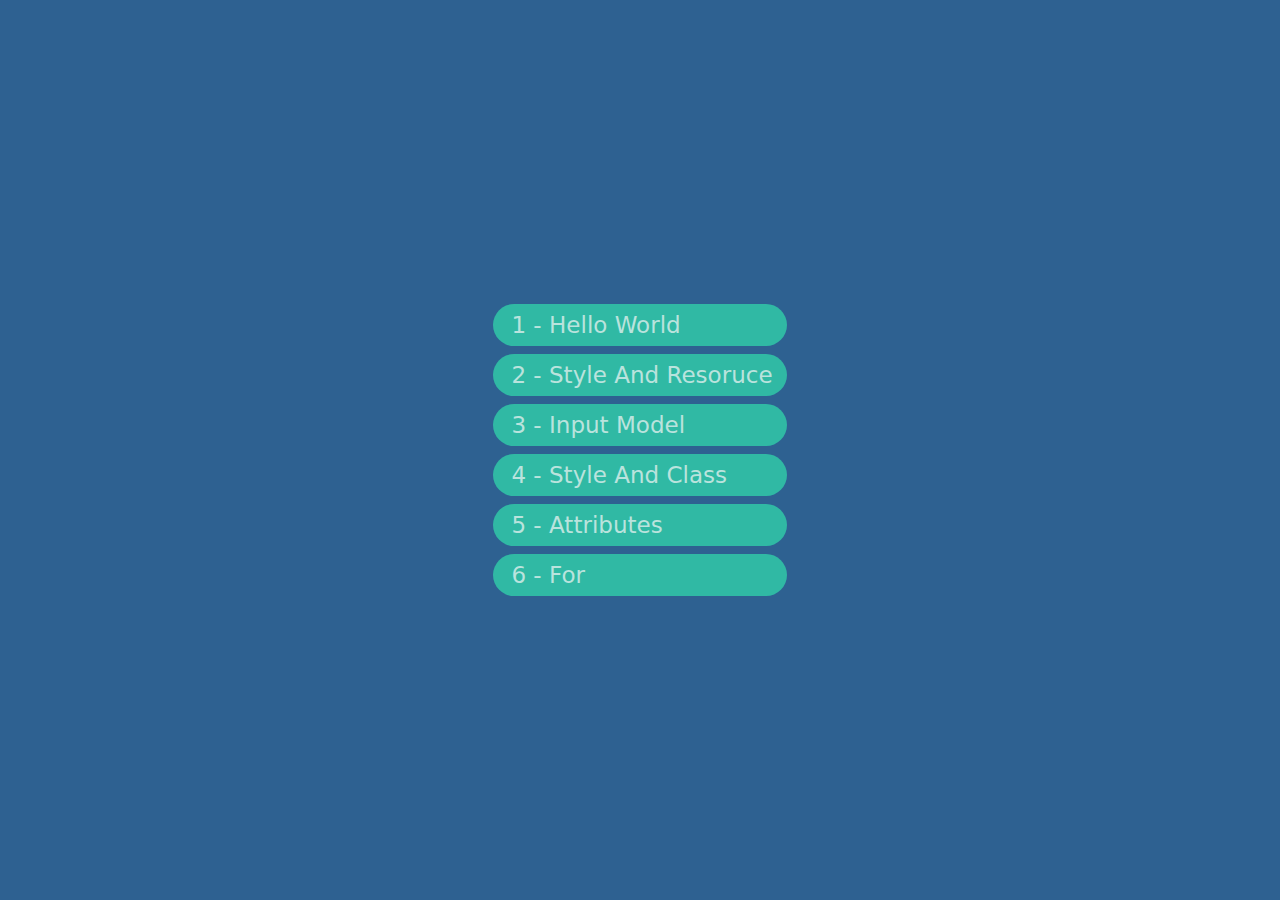
<file: proxy-js-how-to-use/Index.html>
<!DOCTYPE html>
<html>
<head>
    <title>Tutorials - Contents</title>

    <meta charset="UTF-8">
    <meta name="viewport" content="width=device-width, initial-scale=1.0">

    <style>
        body, html {
            margin: 0;
            padding: 0;
            box-sizing: border-box;
            width: 100%;
            height: 100%;
            background-color: #2e6191;
            color: white;
            font-family: system-ui, -apple-system, BlinkMacSystemFont, 'Segoe UI', Roboto, Oxygen, Ubuntu, Cantarell, 'Open Sans', 'Helvetica Neue', sans-serif;
            font-size: 1.2em;
        }

        .layout-center {
            display: flex;
            justify-content: center;
            align-items: center;
            width: 100%;
            height: 100%;
            text-align: center;
        }

        .layout-chapter {
            text-align: left;
            font-size: 1.0em;
            --pill: rgb(48, 185, 164);
        }

        a {
            display: block;
            border-radius: 22px;
            padding: 8px 14px 8px 18px;
            margin: 8px;
            cursor: pointer;
            color: color-mix(in srgb, var(--pill) 30%, whitesmoke 70%);
            background-color: var(--pill);
            user-select: none;
            transition: text-shadow 0.25s, box-shadow 0.25s;
            text-decoration: none;
        }

        a:hover {
            text-shadow: 0 0 5px lightgrey;
            box-shadow: 0 0 5px lightgrey;
        }
    </style>
</head>
<body>
    <div class="layout-center">
        <div class="layout-chapter">
            <a href="./1-Hello-World.html" target="_blank">1 - Hello World</a>
            <div></div>
            <a href="./2-Style-And-Resource.html" target="_blank">2 - Style And Resoruce</a>
            <div></div>
            <a href="./3-Input-Model.html" target="_blank">3 - Input Model</a>
            <div></div>
            <a href="./4-Style-And-Class.html" target="_blank">4 - Style And Class</a>
            <div></div>
            <a href="./5-Attributes.html" target="_blank">5 - Attributes</a>
            <div></div>
            <a href="./6-For.html" target="_blank">6 - For</a>
        </div>
    </div>
</body>
</html>
</file>
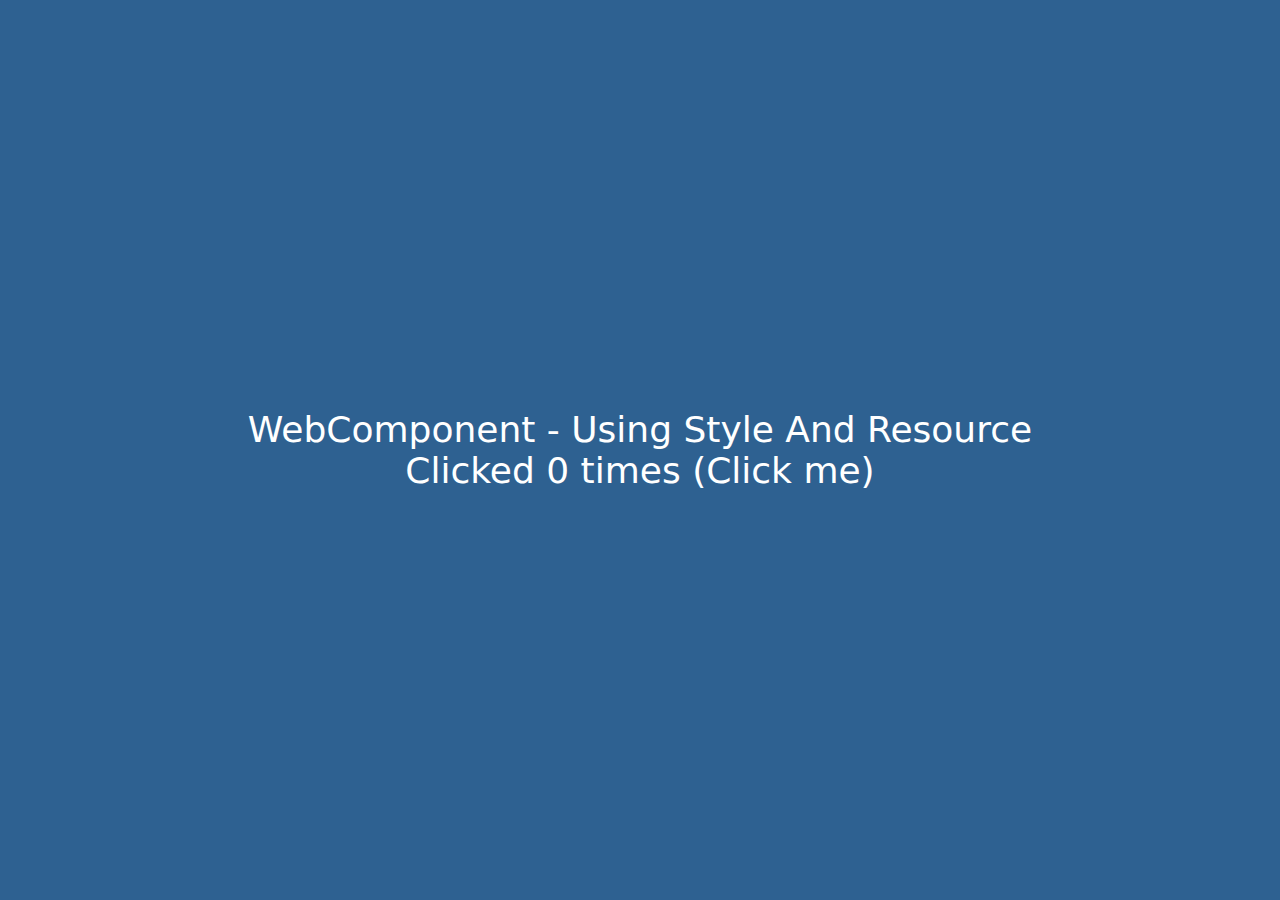
<file: proxy-js-how-to-use/2-Style-And-Resource.html>
<!DOCTYPE html>
<html lang="en">
<head>
    <title>proxy-js - Style and Resource</title>
    
    <meta charset="UTF-8">
    <meta name="viewport" content="width=device-width, initial-scale=1.0">

    <style>
        body, html {
            margin: 0;
            padding: 0;
            box-sizing: border-box;
            width: 100%;
            height: 100%;
            background-color: #2e6191;
            color: white;
            font-family: system-ui, -apple-system, BlinkMacSystemFont, 'Segoe UI', Roboto, Oxygen, Ubuntu, Cantarell, 'Open Sans', 'Helvetica Neue', sans-serif;
            font-size: 1.5em;
        }

        .layout-center {
            display: flex;
            justify-content: center;
            align-items: center;
            width: 100%;
            height: 100%;
            text-align: center;
        }
    </style>

    <script type="module">
        import { $p, $pLoad } from '../lib/core.js';
        import { $pResource } from '../lib/request.js';

        class HelloWorld extends HTMLElement {

            model = {
                title: 'WebComponent - Using Style And Resource',
                count: 0
            };

            constructor() {
                super();

                this.attachShadow({ mode: 'open', delegatesFocus: true });

                $p.dom.appendSheet(this.shadowRoot, 'hello'); //more styleSheet name params can be passed to appendSheet
            }

            async connectedCallback() {
                var $template = await $pResource('./resource/hello-world.html'); //do the same as hello world, but utilize style and resource

                $template.bind(this)
                    .appendTo(this.shadowRoot);
            }

            onClick(e) {
                ++this.model.count;
            }
        }

        $pLoad(() => {
            //register the web component
            customElements.define('hello-world', HelloWorld);

            //register style(s)
            var styleSheets = [
                $p.dom.styleSheet('./css/hello-world.css', 'hello')
            ];

            //wait for the style(s) to be loaded
            Promise.all(styleSheets).then(results => {
                document.querySelector('.layout-center')
                    .appendChild(document.createElement('hello-world')); //create and append the webcomponent
            });
        });
    </script>
</head>
<body>
    <div class="layout-center">
        
    </div>
</body>
</html>
</file>
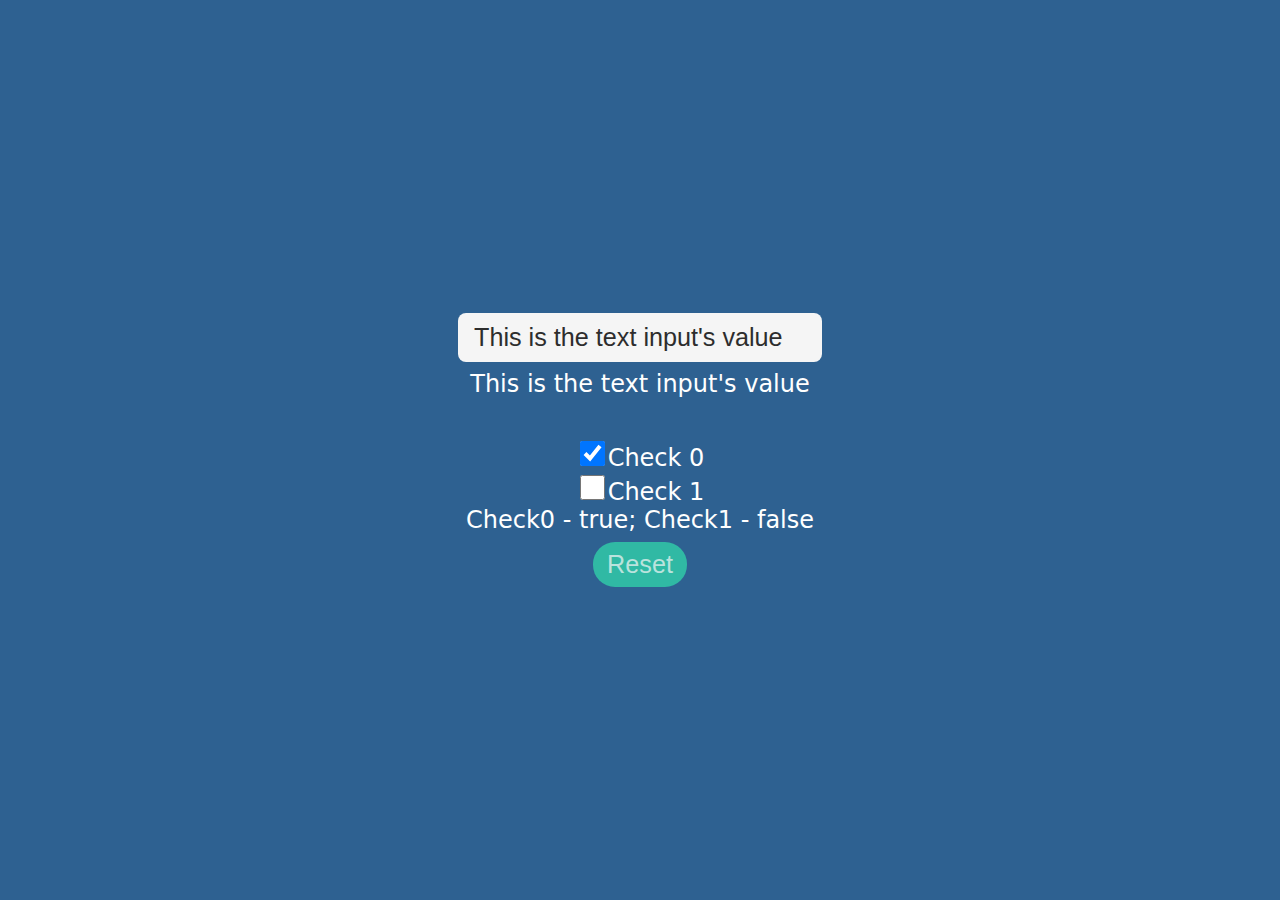
<file: proxy-js-how-to-use/3-Input-Model.html>
<!DOCTYPE html>
<html lang="en">
<head>
    <title>proxy-js - Tutorial - Input - Model</title>
    
    <meta charset="UTF-8">
    <meta name="viewport" content="width=device-width, initial-scale=1.0">
    
    <style>
        body, html {
            margin: 0;
            padding: 0;
            box-sizing: border-box;
            width: 100%;
            height: 100%;
            background-color: #2e6191;
            color: white;
            font-family: system-ui, -apple-system, BlinkMacSystemFont, 'Segoe UI', Roboto, Oxygen, Ubuntu, Cantarell, 'Open Sans', 'Helvetica Neue', sans-serif;
            font-size: 1.5em;
        }

        .layout-center {
            display: flex;
            justify-content: center;
            align-items: center;
            width: 100%;
            height: 100%;
            text-align: center;
        }
    </style>

    <script type="module">
        import { $p, $pLoad } from '../lib/core.js';
        import { $pResource } from '../lib/request.js';

        class InputShowCase extends HTMLElement {

            model = {
                text: {
                    value: 'This is the text input\'s value'
                },
                check: {
                    val0: true,
                    val1: false
                }
            };

            constructor() {
                super();

                this.attachShadow({ mode: 'open', delegatesFocus: true });

                $p.dom.appendSheet(this.shadowRoot, 'input');
            }

            async connectedCallback() {
                var $template = await $pResource('./resource/input-showcase.html');

                $template.bind(this)
                    .appendTo(this.shadowRoot);
            }

            onReset(e) {
                this.model.check = { val0: true, val1: false };
                this.model.text.value = 'This is the text input\'s value';
            }
        }

        $pLoad(() => {
            customElements.define('input-showcase', InputShowCase);

            $p.dom.styleSheet('./css/input.css', 'input');

            document.querySelector('.layout-center')
                .appendChild(document.createElement('input-showcase'));
        });
    </script>
</head>
<body>
    <div class="layout-center">
        
    </div>
</body>
</html>
</file>
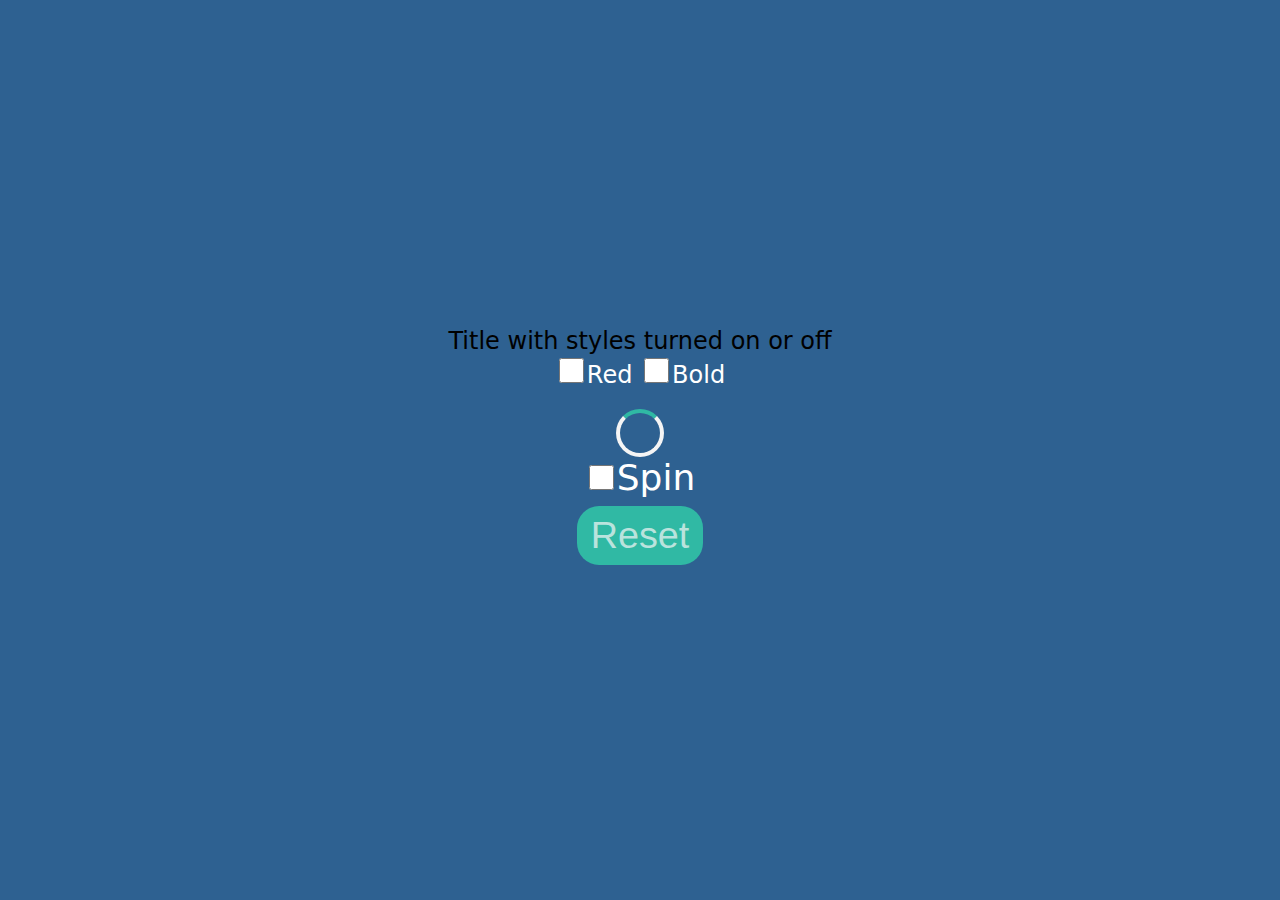
<file: proxy-js-how-to-use/4-Style-And-Class.html>
<!DOCTYPE html>
<html lang="en">
<head>
    <title>proxy-js - Tutorial - Style - And - Class</title>

    <meta charset="UTF-8">
    <meta name="viewport" content="width=device-width, initial-scale=1.0">

    <style>
        body, html {
            margin: 0;
            padding: 0;
            box-sizing: border-box;
            width: 100%;
            height: 100%;
            background-color: #2e6191;
            color: white;
            font-family: system-ui, -apple-system, BlinkMacSystemFont, 'Segoe UI', Roboto, Oxygen, Ubuntu, Cantarell, 'Open Sans', 'Helvetica Neue', sans-serif;
            font-size: 1.5em;
        }

        .layout-center {
            display: flex;
            justify-content: center;
            align-items: center;
            width: 100%;
            height: 100%;
            text-align: center;
        }
    </style>

    <script type="module">
        import { $p, $pLoad } from '../lib/core.js';
        import { $pResource } from '../lib/request.js';

        class StyleShowCase extends HTMLElement {

            model = {
                check: {
                    red: false,
                    bold: false,
                    spin: false
                }
            };

            constructor() {
                super();

                this.attachShadow({ mode: 'open', delegatesFocus: true });

                $p.dom.appendSheet(this.shadowRoot, 'input', 'spinner');
            }

            async connectedCallback() {
                var $template = await $pResource('./resource/style-and-class-showcase.html');

                $template.bind(this)
                    .appendTo(this.shadowRoot);
            }

            onReset(e) {
                this.model.check = { red: false, bold: false, spin: false };
            }
        }

        $pLoad(() => {
            customElements.define('style-showcase', StyleShowCase);

            $p.dom.styleSheet('./css/input.css', 'input');
            $p.dom.styleSheet('./css/spinner.css', 'spinner');

            document.querySelector('.layout-center')
                .appendChild(document.createElement('style-showcase'));
        });
    </script>
</head>
<body>
    <div class="layout-center">
        
    </div>
</body>
</html>
</file>
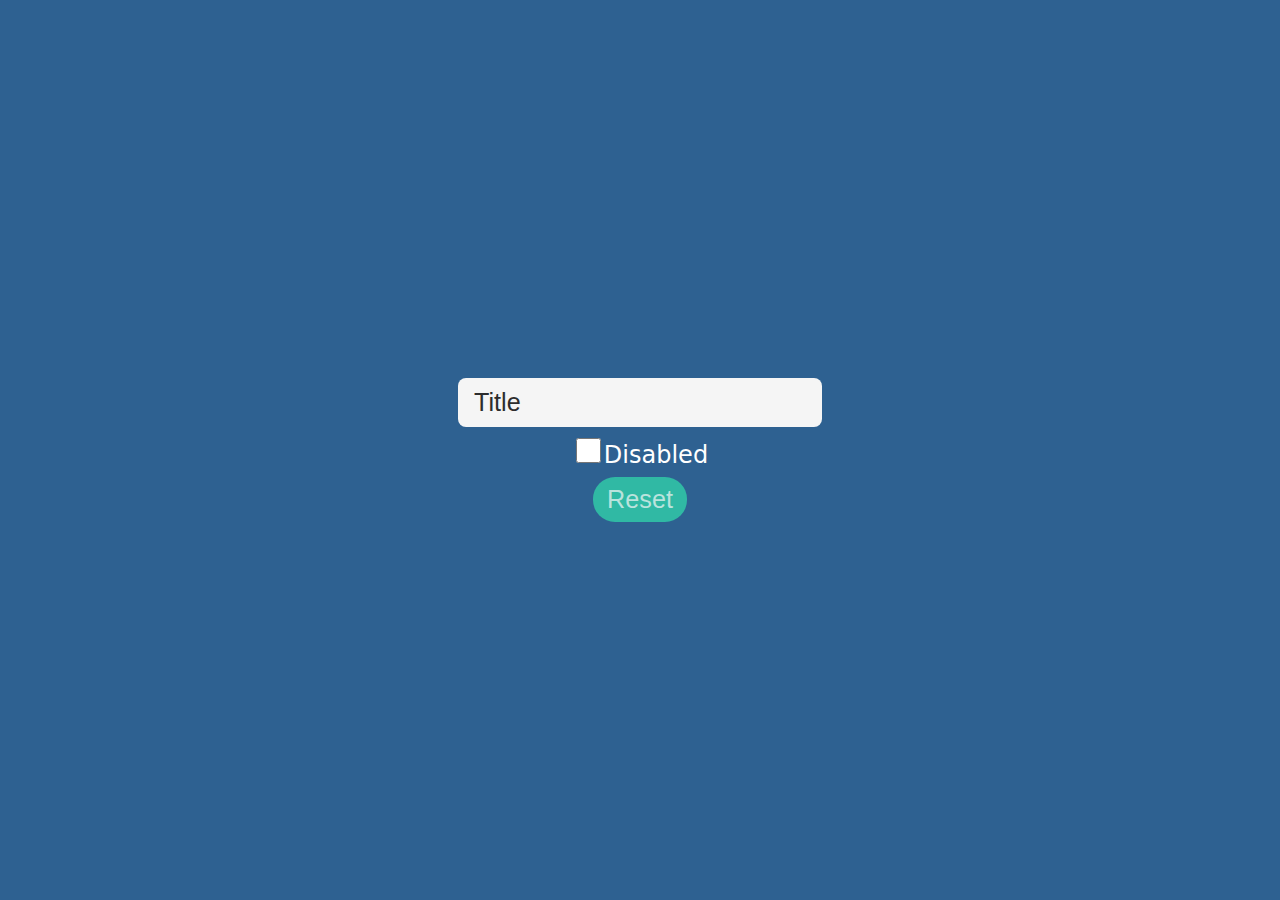
<file: proxy-js-how-to-use/5-Attributes.html>
<!DOCTYPE html>
<html lang="en">
<head>
    <title>proxy-js - Tutorial - Attributes</title>

    <meta charset="UTF-8">
    <meta name="viewport" content="width=device-width, initial-scale=1.0">

    <style>
        body, html {
            margin: 0;
            padding: 0;
            box-sizing: border-box;
            width: 100%;
            height: 100%;
            background-color: #2e6191;
            color: white;
            font-family: system-ui, -apple-system, BlinkMacSystemFont, 'Segoe UI', Roboto, Oxygen, Ubuntu, Cantarell, 'Open Sans', 'Helvetica Neue', sans-serif;
            font-size: 1.5em;
        }

        .layout-center {
            display: flex;
            justify-content: center;
            align-items: center;
            width: 100%;
            height: 100%;
            text-align: center;
        }
    </style>

    <script type="module">
        import { $p, $pLoad } from '../lib/core.js';
        import { $pResource } from '../lib/request.js';

        class AttributeShowCase extends HTMLElement {

            model = {
                check: {
                    disabled: false
                },
                title: 'Title'
            };

            constructor() {
                super();

                this.attachShadow({ mode: 'open', delegatesFocus: true });

                $p.dom.appendSheet(this.shadowRoot, 'input');
            }

            async connectedCallback() {
                var $template = await $pResource('./resource/attribute-showcase.html');

                $template.bind(this)
                    .appendTo(this.shadowRoot);
            }

            onReset(e) {
                this.model.title = 'Title';
                this.model.check = { disabled: false };
            }
        }

        $pLoad(() => {
            customElements.define('attribute-showcase', AttributeShowCase);

            $p.dom.styleSheet('./css/input.css', 'input');

            document.querySelector('.layout-center')
                .appendChild(document.createElement('attribute-showcase'));
        });
    </script>
</head>
<body>
    <div class="layout-center">
        
    </div>
</body>
</html>
</file>
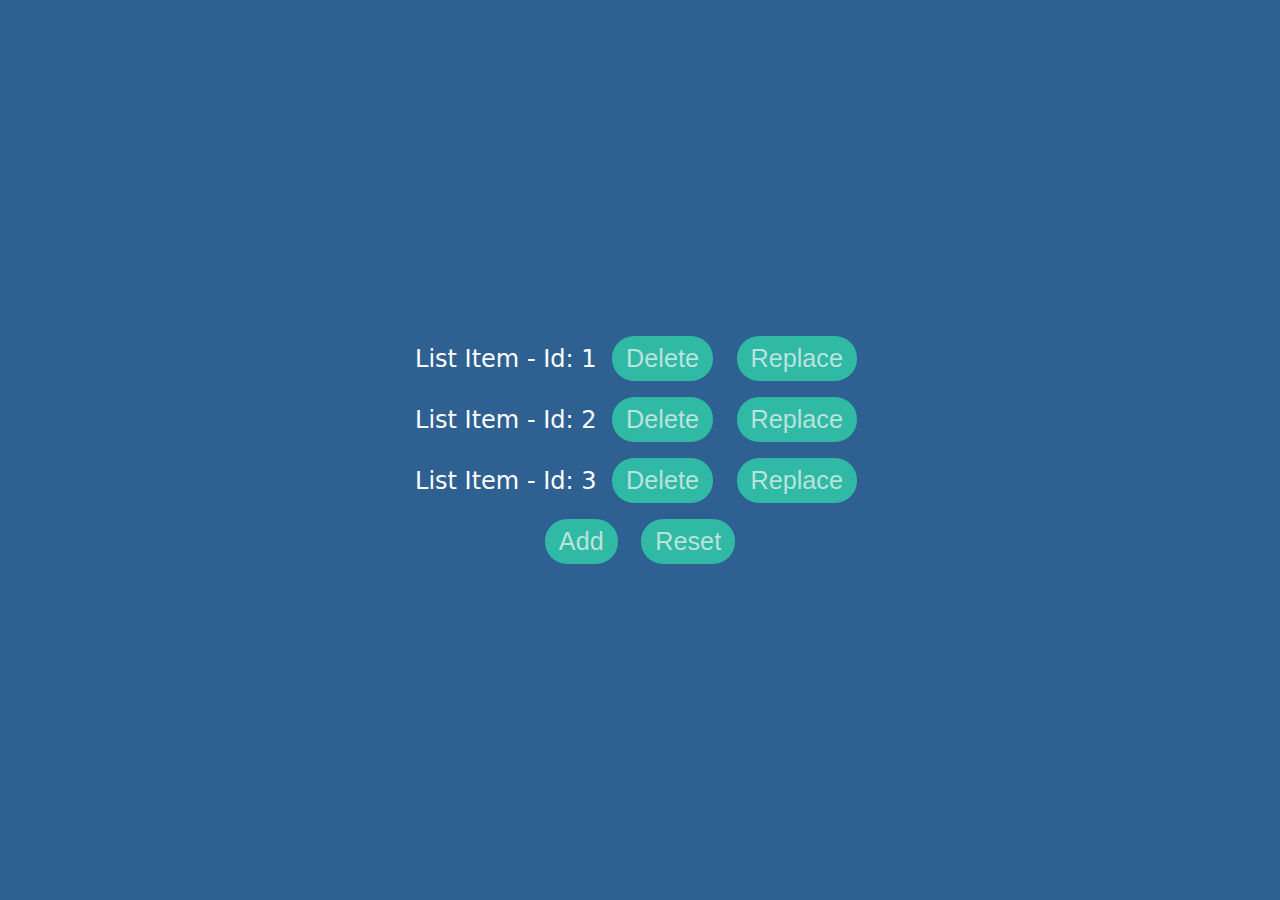
<file: proxy-js-how-to-use/6-For.html>
<!DOCTYPE html>
<html lang="en">
<head>
    <title>proxy-js - Tutorial - For</title>

    <meta charset="UTF-8">
    <meta name="viewport" content="width=device-width, initial-scale=1.0">

    <style>
        body, html {
            margin: 0;
            padding: 0;
            box-sizing: border-box;
            width: 100%;
            height: 100%;
            background-color: #2e6191;
            color: white;
            font-family: system-ui, -apple-system, BlinkMacSystemFont, 'Segoe UI', Roboto, Oxygen, Ubuntu, Cantarell, 'Open Sans', 'Helvetica Neue', sans-serif;
            font-size: 1.5em;
        }

        .layout-center {
            display: flex;
            justify-content: center;
            align-items: center;
            width: 100%;
            height: 100%;
            text-align: center;
        }
    </style>

    <script type="module">
        import { $p, $pLoad } from '../lib/core.js';
        import { $pResource } from '../lib/request.js';

        class ForShowCase extends HTMLElement {

            id = 0;

            model = {
                items: []
            };

            constructor() {
                super();

                this.attachShadow({ mode: 'open', delegatesFocus: true });

                $p.dom.appendSheet(this.shadowRoot, 'input');

                this.setItems();
            }

            setItems() {
                this.model.items = [
                    {
                        id: ++this.id,
                        title: 'List Item'
                    },
                    {
                        id: ++this.id,
                        title: 'List Item'
                    },
                    {
                        id: ++this.id,
                        title: 'List Item'
                    }
                ];
            }

            async connectedCallback() {
                var $template = await $pResource('./resource/for-showcase.html');

                $template.bind(this)
                    .appendTo(this.shadowRoot);
            }

            onAdd() {
                this.model.items.push({
                    id: ++this.id,
                    title: 'List Item'
                });
            }

            onReplace(item) {
                var index = this.model.items.findIndex(i => i == item);
                this.model.items[index] = { id: item.id, title: item.title + ' (Replaced)' }
            }

            onDelete(item) {
                this.model.items.splice(this.model.items.findIndex(i => i == item), 1);
            }

            onReset(e) {
                this.setItems();
            }
        }

        $pLoad(() => {
            customElements.define('for-showcase', ForShowCase);

            $p.dom.styleSheet('./css/input.css', 'input');

            document.querySelector('.layout-center')
                .appendChild(document.createElement('for-showcase'));
        });
    </script>
</head>
<body>
    <div class="layout-center">
        
    </div>
</body>
</html>
</file>
